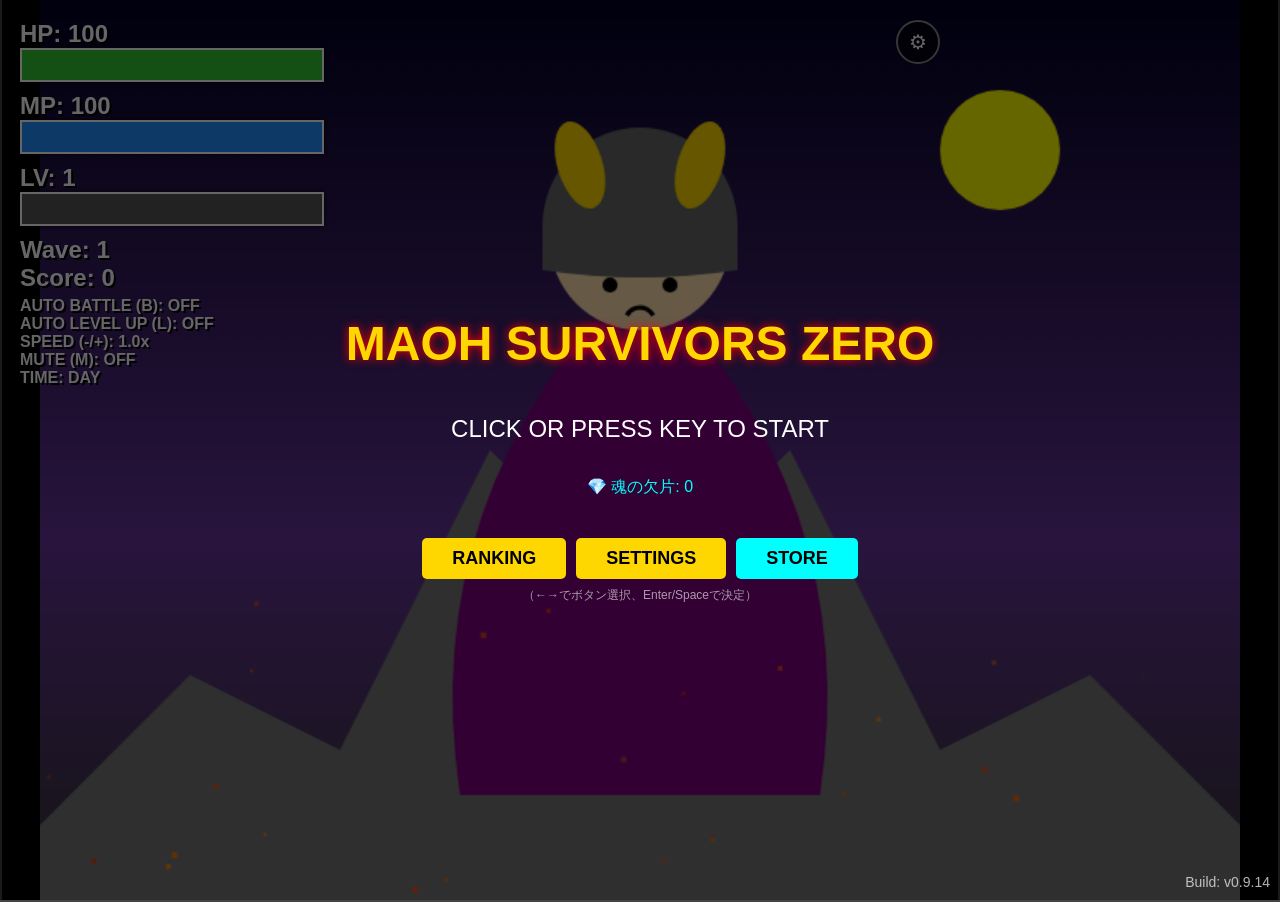
<file: index.html>
<!DOCTYPE html>
<html lang="ja">
<head>
    <meta charset="UTF-8">
    <meta name="viewport" content="width=device-width, initial-scale=1, maximum-scale=1, user-scalable=no, viewport-fit=cover">
    <title>Maoh Survivors Zero</title>
    <link rel="icon" href="data:image/svg+xml,<svg xmlns=%22http://www.w3.org/2000/svg%22 viewBox=%220 0 100 100%22><text y=%22.9em%22 font-size=%2290%22>%F0%9F%91%B9</text></svg>">
    <link rel="stylesheet" href="css/style.css">
</head>
<body>
    <div id="ui">
        <div>HP: <span id="hp-text">100</span></div>
        <div class="bar-container">
            <div id="hp-bar"></div>
        </div>
        <div>MP: <span id="mp-text">100</span></div>
        <div class="bar-container">
            <div id="mp-bar"></div>
        </div>
        <div>LV: <span id="level-text">1</span></div>
        <div class="bar-container">
            <div id="xp-bar"></div>
        </div>
        <div>Wave: <span id="wave-text">1</span></div>
        <div>Score: <span id="score">0</span></div>
        <div style="font-size: 16px; margin-top: 5px;">AUTO BATTLE (<span id="key-label-autoBattle">B</span>): <span id="auto-battle">OFF</span></div>
        <div style="font-size: 16px;">AUTO LEVEL UP (<span id="key-label-autoLevelUp">L</span>): <span id="auto-levelup">OFF</span></div>
        <div style="font-size: 16px;">SPEED (-/+): <span id="speed-text">1.0</span>x</div>
        <div style="font-size: 16px;">MUTE (<span id="key-label-mute">M</span>): <span id="mute-status">OFF</span></div>
        <div style="font-size: 16px;">TIME: <span id="time-text">DAY</span></div>
    </div>
    <div id="spells-container"></div>
    <div id="inventory"></div>
    <div id="settings-btn" title="設定 (Esc)" onclick="openSettings()">⚙</div>
    <div id="levelup-screen">
        <h1 style="color: white; margin-bottom: 20px;">LEVEL UP!</h1>
        <div id="stats-container"></div>
        <div id="powerup-container"></div>
    </div>
    <div id="npc-select-screen">
        <h1 style="color: white; margin-bottom: 20px;">仲間を募集</h1>
        <div id="npc-container" style="display:flex; flex-wrap:wrap; justify-content:center; gap:10px;"></div>
    </div>
    <div id="dialog-box"></div>
    <div id="chat-box"></div>
    <div id="chest-screen">
        <h1 style="font-size: 48px; text-shadow: 0 0 10px red;">宝箱を発見！</h1>
        <div id="chest-items" class="chest-content"></div>
        <button class="chest-btn" onclick="closeChest()">取得</button>
    </div>
    <div id="ranking-screen">
        <h1 style="color: #FFD700; text-shadow: 0 0 10px #FFD700;">RANKING</h1>
        <div id="ranking-list" style="text-align: left; margin-bottom: 20px;"></div>
        <button class="chest-btn" onclick="closeRanking()">CLOSE</button>
    </div>
    <div id="ending-screen">
        <h1 style="font-size: 48px; color: #FFD700; margin-bottom: 20px;">CONGRATULATIONS!</h1>
        <p style="font-size: 24px; color: white; margin-bottom: 10px;">あなたは魔王を倒した。そして世界に平和が訪れた</p>
        <p id="ending-shard-earned" style="font-size: 18px; color: #00FFFF; margin-bottom: 30px;"></p>
        <div style="display: flex; gap: 20px;">
            <button class="chest-btn ending-menu-btn selected" onclick="startEndlessMode()">エンドレスモード</button>
            <button class="chest-btn ending-menu-btn" style="background-color: #FF4500;" onclick="location.reload()">最初から</button>
        </div>
    </div>
    <div id="start-screen">
        <h1 style="font-size: 48px; color: #FFD700; text-shadow: 0 0 10px red; margin-bottom: 20px; animation: titleFloat 3s ease-in-out infinite;">MAOH SURVIVORS ZERO</h1>
        <p style="font-size: 24px; color: white; animation: blink 1s infinite;">CLICK OR PRESS KEY TO START</p>
        <div id="start-shard-display" style="font-size: 16px; color: #00FFFF; margin-top: 10px;">💎 魂の欠片: <span id="start-shard-count">0</span></div>
        <div style="display: flex; gap: 10px; margin-top: 20px;">
            <button class="chest-btn start-menu-btn" style="z-index: 210; font-size: 18px; padding: 10px 30px;" onclick="event.stopPropagation(); showRanking()">RANKING</button>
            <button class="chest-btn start-menu-btn" style="z-index: 210; font-size: 18px; padding: 10px 30px;" onclick="event.stopPropagation(); openSettings()">SETTINGS</button>
            <button class="chest-btn start-menu-btn" style="z-index: 210; font-size: 18px; padding: 10px 30px; background-color:#00FFFF;" onclick="event.stopPropagation(); openMetaStore()">STORE</button>
        </div>
        <p style="font-size: 12px; color: rgba(255,255,255,0.6); margin-top: 8px;">（←→でボタン選択、Enter/Spaceで決定）</p>
        <div style="position: absolute; bottom: 10px; right: 10px; font-size: 14px; color: rgba(255,255,255,0.7);">
            Build: v0.9.14
        </div>
    </div>
    <div id="meta-store-screen">
        <h1 style="color: #00FFFF; text-shadow: 0 0 10px #00FFFF; margin-bottom: 5px;">STORE</h1>
        <p style="font-size: 14px; color: #aaa; margin: 0 0 10px;">プレイ終了時に獲得した「魂の欠片」で、次回以降の開始ステータスを永続強化できます</p>
        <div id="meta-store-balance">💎 魂の欠片: <span id="meta-shards">0</span></div>
        <div id="meta-store-list"></div>
        <button class="chest-btn" style="margin-top: 15px; font-size:16px; padding:10px 20px;" onclick="closeMetaStore()">CLOSE</button>
    </div>
    <div id="settings-screen">
        <h1 style="color: #FFD700; text-shadow: 0 0 10px #FFD700; margin-bottom: 10px;">SETTINGS</h1>
        <div id="settings-body">
            <div class="settings-section">
                <h4>音量</h4>
                <div class="setting-row">
                    <span class="setting-label">ボリューム</span>
                    <input type="range" id="volume-slider" min="0" max="100" value="100">
                    <span id="volume-value" class="setting-value">100%</span>
                </div>
            </div>
            <div class="settings-section">
                <h4>移動キー</h4>
                <div id="keybind-movement" class="keybind-list"></div>
            </div>
            <div class="settings-section">
                <h4>アクションキー</h4>
                <div id="keybind-actions" class="keybind-list"></div>
            </div>
            <div class="settings-section">
                <h4>魔法キー</h4>
                <div id="keybind-spells" class="keybind-list"></div>
            </div>
        </div>
        <div style="display: flex; gap: 10px; margin-top: 15px;">
            <button class="chest-btn" style="background-color:#888; font-size:16px; padding:10px 20px;" onclick="resetSettings()">初期設定に戻す</button>
            <button class="chest-btn" style="font-size:16px; padding:10px 20px;" onclick="closeSettings()">CLOSE</button>
        </div>
    </div>
    <div id="debug-menu">
        <h3 style="margin-top:0; color:#00ffff;">DEBUG MENU (F8)</h3>
        <div class="debug-section">
            <h4>General</h4>
            <button class="debug-btn" onclick="debugLevelUp()">Level Up (+1)</button>
            <button class="debug-btn" onclick="debugLevelUp(10)">Level Up (+10)</button>
            <button class="debug-btn" onclick="debugKillAll()">Kill All Enemies</button>
            <button class="debug-btn" onclick="debugHeal()">Full Heal</button>
            <button class="debug-btn" onclick="debugInvincible()">Toggle Invincible</button>
            <div id="debug-status" style="font-size:10px; color:#aaa; margin-top:5px;">Invincible: OFF</div>
        </div>
        <div class="debug-section" id="debug-items">
            <h4>Add Item/Perk</h4>
        </div>
        <div class="debug-section" id="debug-npcs">
            <h4>Spawn NPC</h4>
        </div>
        <div class="debug-section" id="debug-enemies">
            <h4>Spawn Enemy</h4>
        </div>
    </div>
    <canvas id="gameCanvas" width="800" height="600"></canvas>

    <script src="js/core.js"></script>
    <script src="js/enemies-data.js"></script>
    <script src="js/sprites.js"></script>
    <script src="js/audio.js"></script>
    <script src="js/classes.js"></script>
    <script src="js/weapons.js"></script>
    <script src="js/powerups-ui.js"></script>
    <script src="js/game-loop.js"></script>
    <script src="js/opening-debug.js"></script>
</body>
</html>
</file>
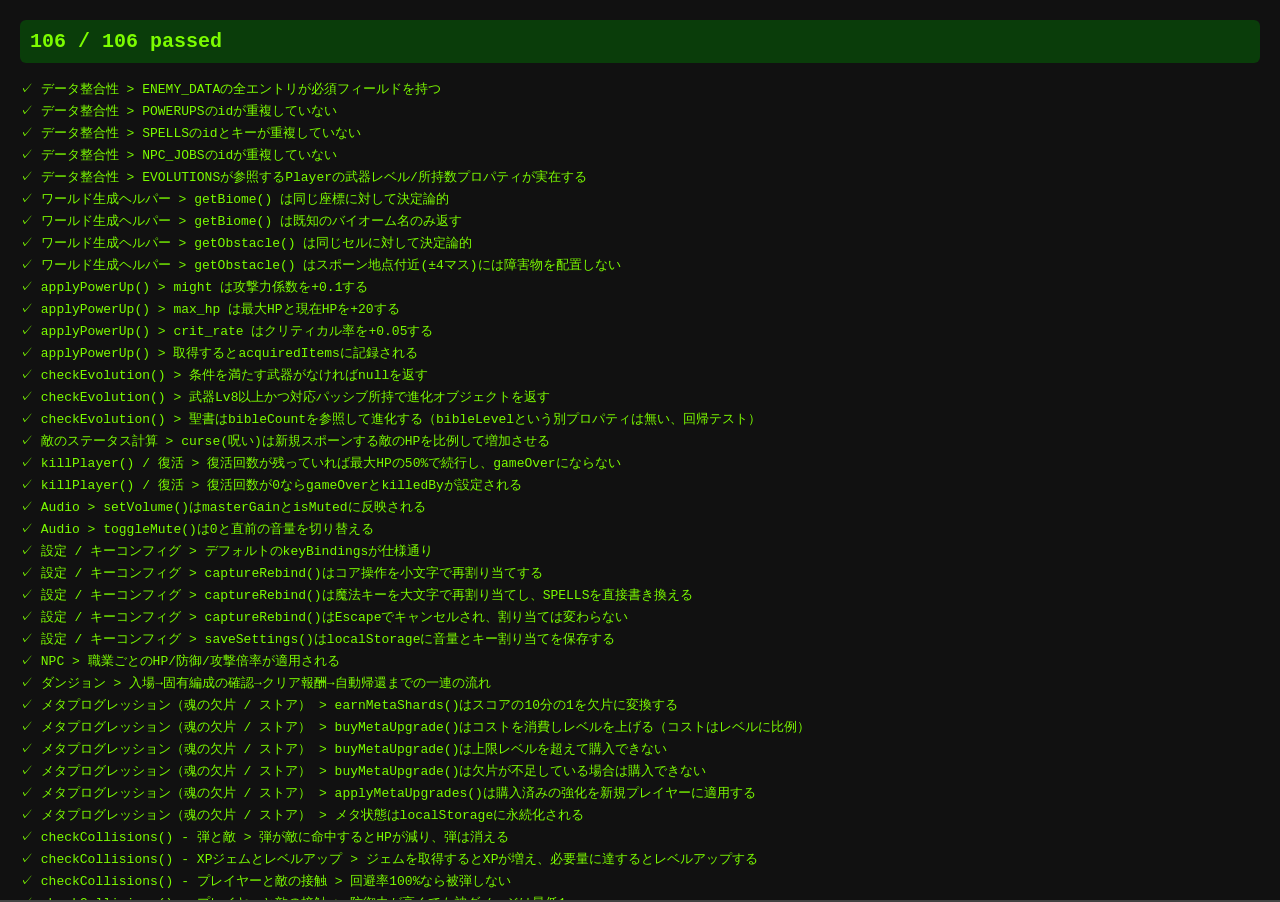
<file: tests/test-runner.html>
<!DOCTYPE html>
<html lang="ja">
<head>
    <meta charset="UTF-8">
    <title>Maoh Survivors Zero - Unit Tests</title>
    <link rel="stylesheet" href="../css/style.css">
    <style>
        /* テスト結果表示用（ゲーム画面の上に重ねて表示する） */
        #test-panel {
            position: fixed;
            top: 0;
            left: 0;
            width: 100%;
            height: 100%;
            background: #111;
            color: #eee;
            font-family: monospace;
            font-size: 13px;
            z-index: 99999;
            overflow-y: auto;
            padding: 20px;
            box-sizing: border-box;
        }
        #test-summary {
            font-size: 20px;
            font-weight: bold;
            margin-bottom: 15px;
            padding: 10px;
            border-radius: 6px;
        }
        #test-summary.pass { background: #0a3d0a; color: #7CFC00; }
        #test-summary.fail { background: #3d0a0a; color: #FF6347; }
        .test-row { padding: 2px 0; white-space: pre-wrap; }
        .test-row.pass { color: #7CFC00; }
        .test-row.fail { color: #FF6347; font-weight: bold; }
    </style>
</head>
<body>
    <!-- 実ゲームと同一のDOM構造（core.js等がdocument.getElementByIdで参照するため必要） -->
    <div id="ui">
        <div>HP: <span id="hp-text">100</span></div>
        <div class="bar-container"><div id="hp-bar"></div></div>
        <div>MP: <span id="mp-text">100</span></div>
        <div class="bar-container"><div id="mp-bar"></div></div>
        <div>LV: <span id="level-text">1</span></div>
        <div class="bar-container"><div id="xp-bar"></div></div>
        <div>Wave: <span id="wave-text">1</span></div>
        <div>Score: <span id="score">0</span></div>
        <div>AUTO BATTLE (<span id="key-label-autoBattle">B</span>): <span id="auto-battle">OFF</span></div>
        <div>AUTO LEVEL UP (<span id="key-label-autoLevelUp">L</span>): <span id="auto-levelup">OFF</span></div>
        <div>SPEED (-/+): <span id="speed-text">1.0</span>x</div>
        <div>MUTE (<span id="key-label-mute">M</span>): <span id="mute-status">OFF</span></div>
        <div>TIME: <span id="time-text">DAY</span></div>
    </div>
    <div id="spells-container"></div>
    <div id="inventory"></div>
    <div id="settings-btn" onclick="openSettings()">⚙</div>
    <div id="levelup-screen">
        <h1>LEVEL UP!</h1>
        <div id="stats-container"></div>
        <div id="powerup-container"></div>
    </div>
    <div id="npc-select-screen">
        <h1>仲間を募集</h1>
        <div id="npc-container"></div>
    </div>
    <div id="dialog-box"></div>
    <div id="chat-box"></div>
    <div id="chest-screen">
        <h1>宝箱を発見！</h1>
        <div id="chest-items" class="chest-content"></div>
        <button class="chest-btn" onclick="closeChest()">取得</button>
    </div>
    <div id="ranking-screen">
        <h1>RANKING</h1>
        <div id="ranking-list"></div>
        <button class="chest-btn" onclick="closeRanking()">CLOSE</button>
    </div>
    <div id="ending-screen">
        <h1>CONGRATULATIONS!</h1>
        <p>あなたは魔王を倒した。そして世界に平和が訪れた</p>
        <p id="ending-shard-earned"></p>
        <button class="chest-btn ending-menu-btn selected" onclick="startEndlessMode()">エンドレスモード</button>
        <button class="chest-btn ending-menu-btn" onclick="location.reload()">最初から</button>
    </div>
    <div id="start-screen">
        <h1>MAOH SURVIVORS ZERO</h1>
        <p>CLICK OR PRESS KEY TO START</p>
        <div id="start-shard-display">💎 魂の欠片: <span id="start-shard-count">0</span></div>
        <button class="chest-btn start-menu-btn" onclick="event.stopPropagation(); showRanking()">RANKING</button>
        <button class="chest-btn start-menu-btn" onclick="event.stopPropagation(); openSettings()">SETTINGS</button>
        <button class="chest-btn start-menu-btn" onclick="event.stopPropagation(); openMetaStore()">STORE</button>
    </div>
    <div id="meta-store-screen">
        <h1>STORE</h1>
        <div id="meta-store-balance">💎 魂の欠片: <span id="meta-shards">0</span></div>
        <div id="meta-store-list"></div>
        <button class="chest-btn" onclick="closeMetaStore()">CLOSE</button>
    </div>
    <div id="settings-screen">
        <h1>SETTINGS</h1>
        <div id="settings-body">
            <div class="settings-section">
                <h4>音量</h4>
                <div class="setting-row">
                    <span class="setting-label">ボリューム</span>
                    <input type="range" id="volume-slider" min="0" max="100" value="100">
                    <span id="volume-value" class="setting-value">100%</span>
                </div>
            </div>
            <div class="settings-section"><h4>移動キー</h4><div id="keybind-movement" class="keybind-list"></div></div>
            <div class="settings-section"><h4>アクションキー</h4><div id="keybind-actions" class="keybind-list"></div></div>
            <div class="settings-section"><h4>魔法キー</h4><div id="keybind-spells" class="keybind-list"></div></div>
        </div>
        <button class="chest-btn" onclick="resetSettings()">初期設定に戻す</button>
        <button class="chest-btn" onclick="closeSettings()">CLOSE</button>
    </div>
    <div id="debug-menu">
        <h3>DEBUG MENU (F8)</h3>
        <div class="debug-section">
            <button class="debug-btn" onclick="debugLevelUp()">Level Up (+1)</button>
            <button class="debug-btn" onclick="debugLevelUp(10)">Level Up (+10)</button>
            <button class="debug-btn" onclick="debugKillAll()">Kill All Enemies</button>
            <button class="debug-btn" onclick="debugHeal()">Full Heal</button>
            <button class="debug-btn" onclick="debugInvincible()">Toggle Invincible</button>
            <div id="debug-status">Invincible: OFF</div>
        </div>
        <div class="debug-section" id="debug-items"><h4>Add Item/Perk</h4></div>
        <div class="debug-section" id="debug-npcs"><h4>Spawn NPC</h4></div>
        <div class="debug-section" id="debug-enemies"><h4>Spawn Enemy</h4></div>
    </div>
    <canvas id="gameCanvas" width="800" height="600"></canvas>

    <!-- 結果表示パネル（ゲーム画面の上に被せる）。テストスクリプトより先にDOMへ存在させる必要がある -->
    <div id="test-panel">
        <div id="test-summary">Running tests…</div>
        <div id="test-results"></div>
    </div>

    <!-- 本体のゲームスクリプト（index.htmlと同じ読み込み順を厳守） -->
    <script src="../js/core.js"></script>
    <script src="../js/enemies-data.js"></script>
    <script src="../js/sprites.js"></script>
    <script src="../js/audio.js"></script>
    <script src="../js/classes.js"></script>
    <script src="../js/weapons.js"></script>
    <script src="../js/powerups-ui.js"></script>
    <script src="../js/game-loop.js"></script>
    <script src="../js/opening-debug.js"></script>

    <!-- テストフレームワークとテスト本体 -->
    <script src="framework.js"></script>
    <script src="tests.js"></script>
</body>
</html>
</file>
<file: css/style.css>
body {
            margin: 0;
            padding: 0;
            background-color: #222;
            display: flex;
            justify-content: center;
            align-items: center;
            height: 100vh;
            color: white;
            font-family: sans-serif;
            overflow: hidden;
        }
        canvas {
            background-color: #000;
            border: 2px solid #444;
            box-shadow: 0 0 20px rgba(0,0,0,0.5);
            /* CSSスケーリング */
            width: 100%;
            height: 100%;
            object-fit: contain;
            /* タッチドラッグ中にブラウザ側のスクロール/ズーム/長押しメニューを抑止 */
            touch-action: none;
            -webkit-touch-callout: none;
            -webkit-user-select: none;
            user-select: none;
        }
        #ui {
            position: absolute;
            top: 20px;
            left: 20px;
            font-size: 24px;
            pointer-events: none; /* UIがクリックを邪魔しないように */
            text-shadow: 2px 2px 0 #000;
            font-weight: bold;
        }
        .bar-container {
            width: 300px;
            height: 30px;
            background-color: #555;
            margin-bottom: 10px;
            border: 2px solid #fff;
            box-shadow: 0 0 5px rgba(0,0,0,0.8);
        }
        #hp-bar {
            width: 100%;
            height: 100%;
            background-color: #32C832; /* Green */
            transition: width 0.2s;
        }
        #mp-bar {
            width: 100%;
            height: 100%;
            background-color: #1E90FF; /* DodgerBlue */
            transition: width 0.2s;
        }
        #xp-bar {
            width: 0%;
            height: 100%;
            background-color: #00FFFF; /* Cyan */
            transition: width 0.2s;
        }
        #levelup-screen {
            position: absolute;
            top: 0;
            left: 0;
            width: 100%;
            height: 100%;
            background-color: rgba(0, 0, 0, 0.85);
            display: none;
            flex-direction: column;
            justify-content: center;
            align-items: center;
            z-index: 100;
        }
        #npc-select-screen {
            position: absolute;
            top: 0;
            left: 0;
            width: 100%;
            height: 100%;
            background-color: rgba(0, 0, 0, 0.9);
            display: none;
            flex-direction: column;
            justify-content: center;
            align-items: center;
            z-index: 105;
        }
        .powerup-card {
            background: #333;
            border: 2px solid #fff;
            color: white;
            padding: 20px;
            margin: 10px;
            width: 300px;
            cursor: pointer;
            text-align: center;
        }
        .powerup-card:hover, .powerup-card.selected {
            background: #555;
            border-color: #FFD700;
        }
        .powerup-title {
            font-size: 24px;
            font-weight: bold;
            color: #FFD700;
            margin-bottom: 5px;
        }
        #chest-screen {
            position: absolute;
            top: 0;
            left: 0;
            width: 100%;
            height: 100%;
            background-color: rgba(0, 0, 0, 0.9);
            display: none;
            flex-direction: column;
            justify-content: center;
            align-items: center;
            z-index: 110;
            color: #FFD700;
        }
        .chest-content {
            display: flex;
            gap: 20px;
            margin: 30px;
            flex-wrap: wrap;
            justify-content: center;
        }
        .chest-item {
            background: #444;
            border: 2px solid #FFD700;
            padding: 20px;
            width: 150px;
            text-align: center;
            color: white;
            animation: popIn 0.5s ease-out forwards;
            opacity: 0;
        }
        @keyframes popIn {
            0% { transform: scale(0); opacity: 0; }
            80% { transform: scale(1.1); opacity: 1; }
            100% { transform: scale(1); opacity: 1; }
        }
        .chest-btn {
            padding: 15px 40px;
            font-size: 24px;
            background: #FFD700;
            color: #000;
            border: none;
            cursor: pointer;
            font-weight: bold;
            margin-top: 20px;
            border-radius: 5px;
        }
        .chest-btn:hover {
            background: #FFF;
        }
        .start-menu-btn.selected, .ending-menu-btn.selected {
            outline: 3px solid #FF00FF;
            outline-offset: 2px;
            box-shadow: 0 0 12px #FF00FF;
        }
        #ending-screen {
            position: absolute;
            top: 0;
            left: 0;
            width: 100%;
            height: 100%;
            background-color: rgba(0, 0, 0, 0.9);
            display: none;
            flex-direction: column;
            justify-content: center;
            align-items: center;
            z-index: 120;
        }
        #start-screen {
            position: absolute;
            top: 0;
            left: 0;
            width: 100%;
            height: 100%;
            background-color: rgba(0, 0, 0, 0.6);
            display: flex;
            flex-direction: column;
            justify-content: center;
            align-items: center;
            z-index: 200;
        }
        #stats-container {
            color: #ddd;
            font-size: 16px;
            margin-bottom: 20px;
            display: grid;
            grid-template-columns: repeat(2, 1fr);
            gap: 10px 30px;
        }
        #inventory {
            position: absolute;
            top: 20px;
            right: 20px;
            width: 300px;
            display: flex;
            flex-wrap: wrap;
            justify-content: flex-end;
            gap: 4px;
            pointer-events: auto;
        }
        .inv-slot {
            width: 32px;
            height: 32px;
            background-color: rgba(0,0,0,0.5);
            border: 1px solid #888;
            position: relative;
        }
        .inv-slot:hover::after {
            content: attr(data-tooltip);
            position: absolute;
            top: 100%;
            right: 0;
            background: rgba(0, 0, 0, 0.9);
            color: #fff;
            padding: 8px;
            border: 1px solid #fff;
            width: 200px;
            z-index: 1000;
            font-size: 12px;
            white-space: pre-wrap;
            pointer-events: none;
        }
        .inv-slot img {
            width: 100%;
            height: 100%;
            object-fit: contain;
        }
        .inv-level {
            position: absolute;
            bottom: 0;
            right: 0;
            font-size: 10px;
            color: white;
            background-color: rgba(0,0,0,0.8);
            padding: 0 2px;
        }
        #dialog-box {
            position: absolute;
            bottom: 20px;
            left: 50%;
            transform: translateX(-50%);
            width: 80%;
            background: rgba(0, 0, 0, 0.9);
            border: 2px solid #FFF;
            padding: 20px;
            color: #FFF;
            font-size: 20px;
            display: none;
            z-index: 300;
            border-radius: 10px;
            box-shadow: 0 0 20px rgba(0,0,0,0.8);
        }
        #chat-box {
            position: absolute;
            bottom: 120px;
            left: 50%;
            transform: translateX(-50%);
            background-color: rgba(255, 255, 255, 0.9);
            border: 3px solid #333;
            border-radius: 15px;
            padding: 15px 30px;
            color: #333;
            font-weight: bold;
            font-size: 18px;
            display: none;
            pointer-events: none;
            z-index: 250;
            text-align: center;
            box-shadow: 0 4px 10px rgba(0,0,0,0.3);
            min-width: 300px;
        }
        #ranking-screen {
            position: absolute; top: 0; left: 0; width: 100%; height: 100%; background-color: rgba(0, 0, 0, 0.95); display: none; flex-direction: column; justify-content: center; align-items: center; z-index: 250; color: white;
        }
        .rank-row { display: flex; justify-content: space-between; width: 400px; font-size: 20px; margin: 5px 0; border-bottom: 1px solid #444; padding: 5px; }

        #settings-btn {
            position: absolute;
            top: 20px;
            right: 340px;
            width: 40px;
            height: 40px;
            background: rgba(0,0,0,0.6);
            border: 2px solid #888;
            border-radius: 50%;
            color: #fff;
            font-size: 20px;
            display: flex;
            justify-content: center;
            align-items: center;
            cursor: pointer;
            pointer-events: auto;
            z-index: 90;
        }
        #settings-btn:hover { border-color: #FFD700; }
        #settings-screen {
            position: absolute; top: 0; left: 0; width: 100%; height: 100%;
            background-color: rgba(0, 0, 0, 0.95);
            display: none;
            flex-direction: column;
            justify-content: center;
            align-items: center;
            z-index: 260;
            color: white;
        }
        #settings-body {
            max-height: 70vh;
            overflow-y: auto;
            overflow-x: hidden;
            width: 500px;
            max-width: 90vw;
            box-sizing: border-box;
            padding: 0 10px;
        }
        .settings-section { margin-bottom: 15px; min-width: 0; }
        .settings-section h4 { color: #FFD700; margin: 10px 0 5px; border-bottom: 1px solid #555; padding-bottom: 4px; }
        .setting-row {
            display: flex;
            align-items: center;
            justify-content: space-between;
            gap: 10px;
            padding: 4px 0;
            font-size: 14px;
            min-width: 0;
        }
        .setting-label { flex: 1; min-width: 0; }
        .setting-value { width: 45px; flex-shrink: 0; text-align: right; color: #FFD700; }
        #volume-slider { flex: 2; min-width: 0; }
        .keybind-list { display: flex; flex-wrap: wrap; gap: 6px; min-width: 0; }
        .keybind-btn {
            background: #333; color: #fff; border: 1px solid #777;
            padding: 6px 10px; cursor: pointer; font-size: 12px;
            min-width: 90px; max-width: 100%; box-sizing: border-box;
            text-align: left; display: flex; justify-content: space-between; gap: 8px;
        }
        .keybind-btn span { color: #FFD700; font-weight: bold; }
        .keybind-btn:hover { background: #555; border-color: #fff; }
        .keybind-btn.rebinding { border-color: #FF4500; color: #FF4500; animation: blink 1s infinite; }

        #start-shard-display { pointer-events: none; }
        #meta-store-screen {
            position: absolute; top: 0; left: 0; width: 100%; height: 100%;
            background-color: rgba(0, 0, 0, 0.95);
            display: none;
            flex-direction: column;
            justify-content: center;
            align-items: center;
            z-index: 260;
            color: white;
            text-align: center;
        }
        #meta-store-balance {
            font-size: 20px;
            color: #00FFFF;
            margin-bottom: 15px;
            font-weight: bold;
        }
        #meta-store-list {
            width: 550px;
            max-width: 90vw;
            max-height: 60vh;
            overflow-y: auto;
            box-sizing: border-box;
            padding: 0 10px;
        }
        .meta-store-row {
            display: flex;
            align-items: center;
            justify-content: space-between;
            gap: 15px;
            background: #222;
            border: 2px solid #444;
            border-radius: 6px;
            padding: 10px 15px;
            margin-bottom: 8px;
            text-align: left;
            min-width: 0;
        }
        .meta-store-info { flex: 1; min-width: 0; }
        .meta-store-title { font-weight: bold; color: #00FFFF; }
        .meta-store-level { color: #FFD700; font-size: 13px; margin-left: 6px; }
        .meta-store-desc { font-size: 12px; color: #ccc; margin-top: 2px; }
        .meta-buy-btn {
            flex-shrink: 0;
            padding: 8px 16px;
            font-size: 14px;
            min-width: 70px;
        }
        .meta-buy-btn:disabled {
            background-color: #555 !important;
            color: #999 !important;
            cursor: not-allowed;
        }

        @keyframes titleFloat {
            0% { transform: translateY(0px); text-shadow: 0 0 10px red; }
            50% { transform: translateY(-10px); text-shadow: 0 0 20px red, 0 0 40px orange; }
            100% { transform: translateY(0px); text-shadow: 0 0 10px red; }
        }
        @keyframes blink {
            0%, 100% { opacity: 1; }
            50% { opacity: 0.3; }
        }
        
        #spells-container {
            position: absolute;
            bottom: 20px;
            left: 20px;
            display: flex;
            gap: 10px;
            pointer-events: none;
        }
        .spell-slot {
            width: 50px;
            height: 50px;
            background: rgba(0,0,0,0.7);
            border: 2px solid #888;
            position: relative;
            display: flex;
            justify-content: center;
            align-items: center;
            color: white;
            font-weight: bold;
            font-size: 12px;
            flex-direction: column;
        }
        .spell-cooldown {
            position: absolute;
            bottom: 0;
            left: 0;
            width: 100%;
            background: rgba(0, 0, 0, 0.8);
            height: 0%;
            transition: height 0.1s linear;
        }
        .spell-slot.cooldown {
            opacity: 0.5;
        }
        .spell-key {
            position: absolute;
            top: -10px;
            left: -5px;
            background: #FFD700;
            color: #000;
            border-radius: 50%;
            width: 20px;
            height: 20px;
            text-align: center;
            line-height: 20px;
            font-size: 12px;
            font-weight: bold;
        }
        .spell-slot:hover {
            border-color: #FFD700;
            cursor: pointer;
        }
        .spell-slot:hover::after {
            content: attr(data-tooltip);
            position: absolute;
            bottom: 100%;
            left: 0;
            background: rgba(0, 0, 0, 0.9);
            color: #fff;
            padding: 8px;
            border: 1px solid #fff;
            width: 250px;
            z-index: 1000;
            font-size: 14px;
            white-space: pre-wrap;
            pointer-events: none;
            margin-bottom: 5px;
        }

        #debug-menu {
            position: absolute;
            top: 60px;
            right: 20px;
            width: 300px;
            max-height: 80vh;
            background: rgba(0, 0, 0, 0.9);
            border: 2px solid #f0f;
            color: #fff;
            padding: 10px;
            overflow-y: auto;
            display: none;
            z-index: 1000;
            font-family: monospace;
            pointer-events: auto;
        }
        .debug-section { margin-bottom: 10px; border-bottom: 1px solid #555; padding-bottom: 5px; }
        .debug-section h4 { margin: 5px 0; color: #f0f; }
        .debug-btn {
            background: #333; color: #fff; border: 1px solid #777;
            margin: 2px; padding: 4px 8px; cursor: pointer; font-size: 12px;
            display: inline-block;
        }
        .debug-btn:hover { background: #555; border-color: #fff; }

        /* --- モバイル/狭幅・低高さ画面向けレイアウト（縦持ち・横持ちの両方をカバー） --- */
        @media (max-width: 600px), (max-height: 500px) {
            #ui {
                top: 8px;
                left: 8px;
                font-size: 13px;
            }
            .bar-container {
                width: 140px;
                height: 16px;
                margin-bottom: 4px;
            }
            #inventory {
                top: 8px;
                right: 8px;
                width: 40vw;
            }
            .inv-slot {
                width: 24px;
                height: 24px;
            }
            #spells-container {
                bottom: 8px;
                left: 8px;
                flex-wrap: wrap;
                max-width: 60vw;
                gap: 4px;
            }
            .spell-slot {
                width: 36px;
                height: 36px;
                font-size: 9px;
            }
            #debug-menu {
                width: 85vw;
                right: 7.5vw;
            }
            .powerup-card {
                width: 80vw;
                max-width: 300px;
                padding: 12px;
            }
            .powerup-title {
                font-size: 18px;
            }
            #chat-box {
                min-width: 0;
                width: 85vw;
                font-size: 14px;
                padding: 10px 15px;
                bottom: 90px;
            }
            #dialog-box {
                font-size: 15px;
                padding: 12px;
            }
            #start-screen h1, #ending-screen h1, #chest-screen h1 {
                font-size: 22px !important;
                max-width: 90vw;
                text-align: center;
            }
            #start-screen p, #ending-screen p {
                font-size: 16px !important;
            }
            .rank-row {
                width: 90vw;
                font-size: 14px;
            }
            #settings-btn {
                top: auto;
                bottom: 8px;
                right: 8px;
                width: 32px;
                height: 32px;
                font-size: 16px;
            }
            #settings-body {
                width: 90vw;
            }
            .keybind-btn {
                min-width: 0;
                font-size: 11px;
                padding: 5px 8px;
            }
            .setting-value {
                width: 38px;
                font-size: 12px;
            }
            #meta-store-list {
                width: 90vw;
            }
            .meta-store-row {
                flex-direction: column;
                align-items: stretch;
                gap: 8px;
            }
            .meta-buy-btn {
                width: 100%;
            }
        }
</file>
